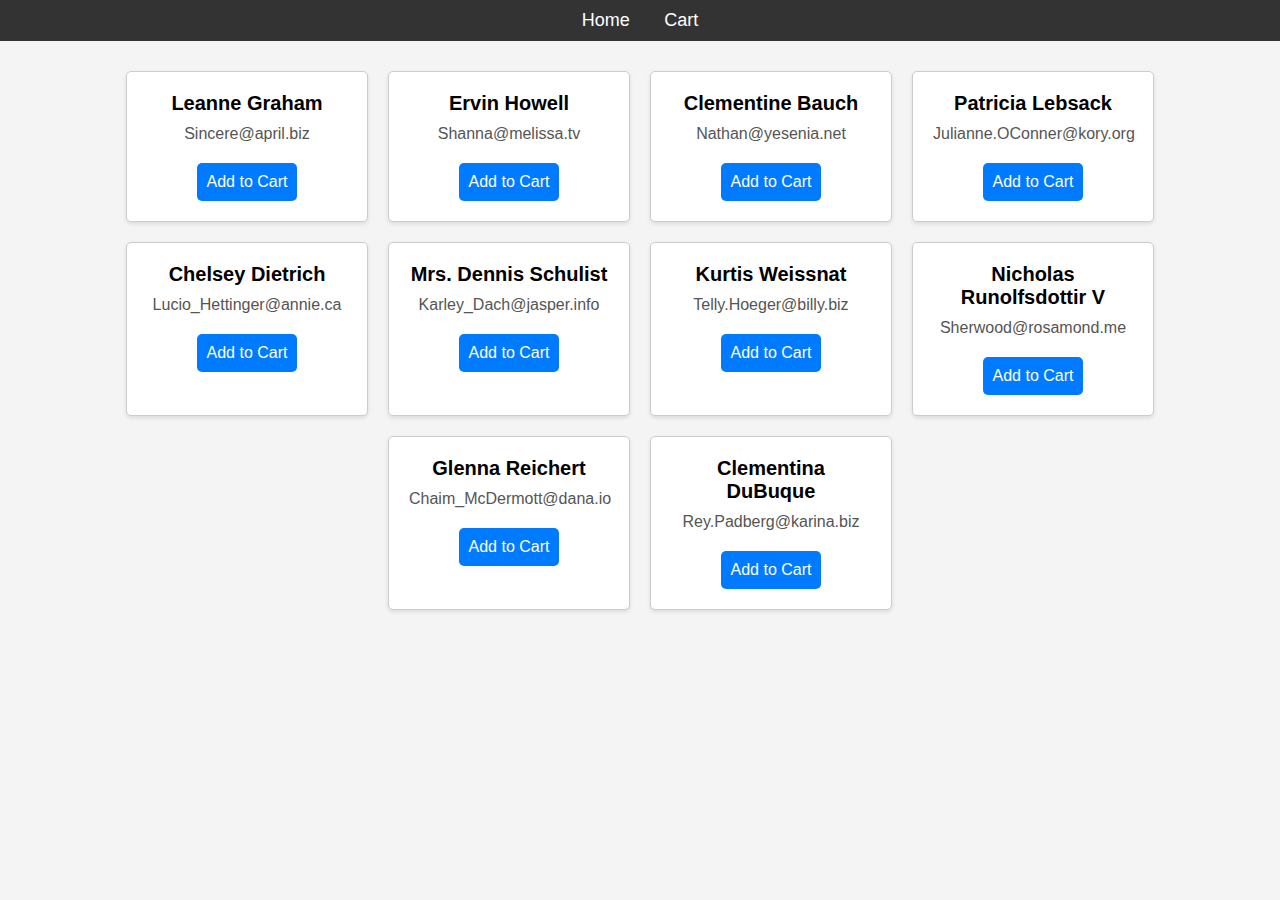
<file: index.html>
<!DOCTYPE html>
<html lang="en">
  <head>
    <meta charset="UTF-8" />
    <meta name="viewport" content="width=device-width, initial-scale=1.0" />
    <title>User Card Management</title>
    <link rel="stylesheet" href="styles.css" />
  </head>
  <body>
    <nav>
      <a href="index.html">Home</a>
      <a href="cart.html">Cart</a>
    </nav>
    <div id="user-cards-container"></div>
    <script src="index.js"></script>
  </body>
</html>
</file>
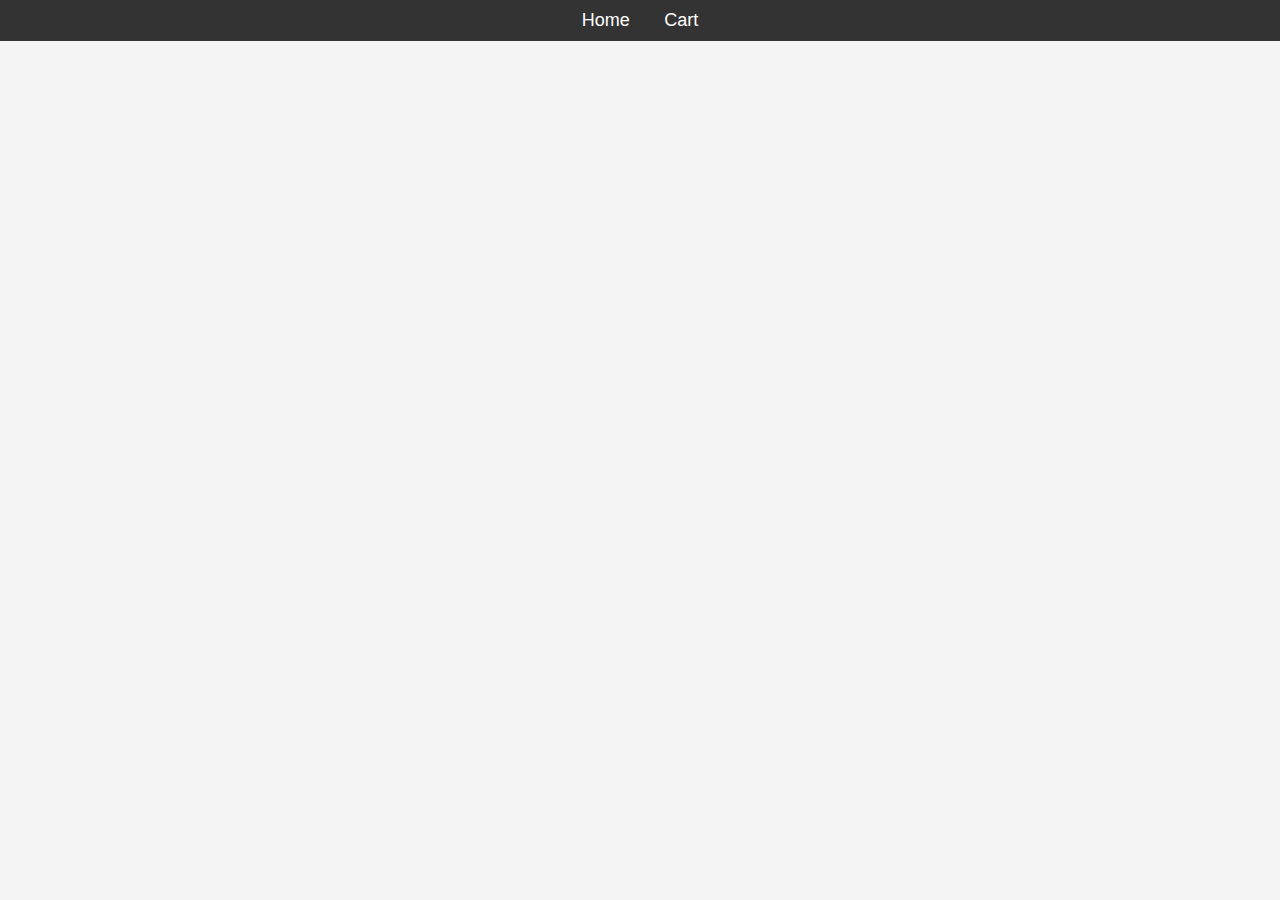
<file: cart.html>
<!DOCTYPE html>
<html lang="en">
  <head>
    <meta charset="UTF-8" />
    <meta name="viewport" content="width=device-width, initial-scale=1.0" />
    <title>Cart</title>
    <link rel="stylesheet" href="styles.css" />
  </head>
  <body>
    <nav>
      <a href="index.html">Home</a>
      <a href="cart.html">Cart</a>
    </nav>
    <div id="cart-container"></div>
    <script src="cart.js"></script>
  </body>
</html>
</file>
<file: styles.css>
/* General Styles */
body {
  font-family: Arial, sans-serif;
  margin: 0;
  padding: 0;
  background-color: #f4f4f4;
}

nav {
  background-color: #333;
  padding: 10px;
  text-align: center;
}

nav a {
  color: white;
  margin: 0 15px;
  text-decoration: none;
  font-size: 18px;
}

nav a:hover {
  text-decoration: underline;
}

/* User Card Styles */
#user-cards-container,
#cart-container {
  display: flex;
  flex-wrap: wrap;
  justify-content: center;
  margin: 20px;
}

.user-card {
  background-color: white;
  border: 1px solid #ccc;
  border-radius: 5px;
  box-shadow: 0 2px 4px rgba(0, 0, 0, 0.1);
  margin: 10px;
  padding: 20px;
  width: 200px;
  text-align: center;
}

.user-card h3 {
  margin: 0 0 10px 0;
  font-size: 20px;
}

.user-card p {
  margin: 0 0 20px 0;
  color: #555;
  font-size: 16px;
}

.user-card button {
  background-color: #007bff;
  color: white;
  border: none;
  border-radius: 5px;
  padding: 10px;
  cursor: pointer;
  font-size: 16px;
}

.user-card button:hover {
  background-color: #0056b3;
}
</file>
